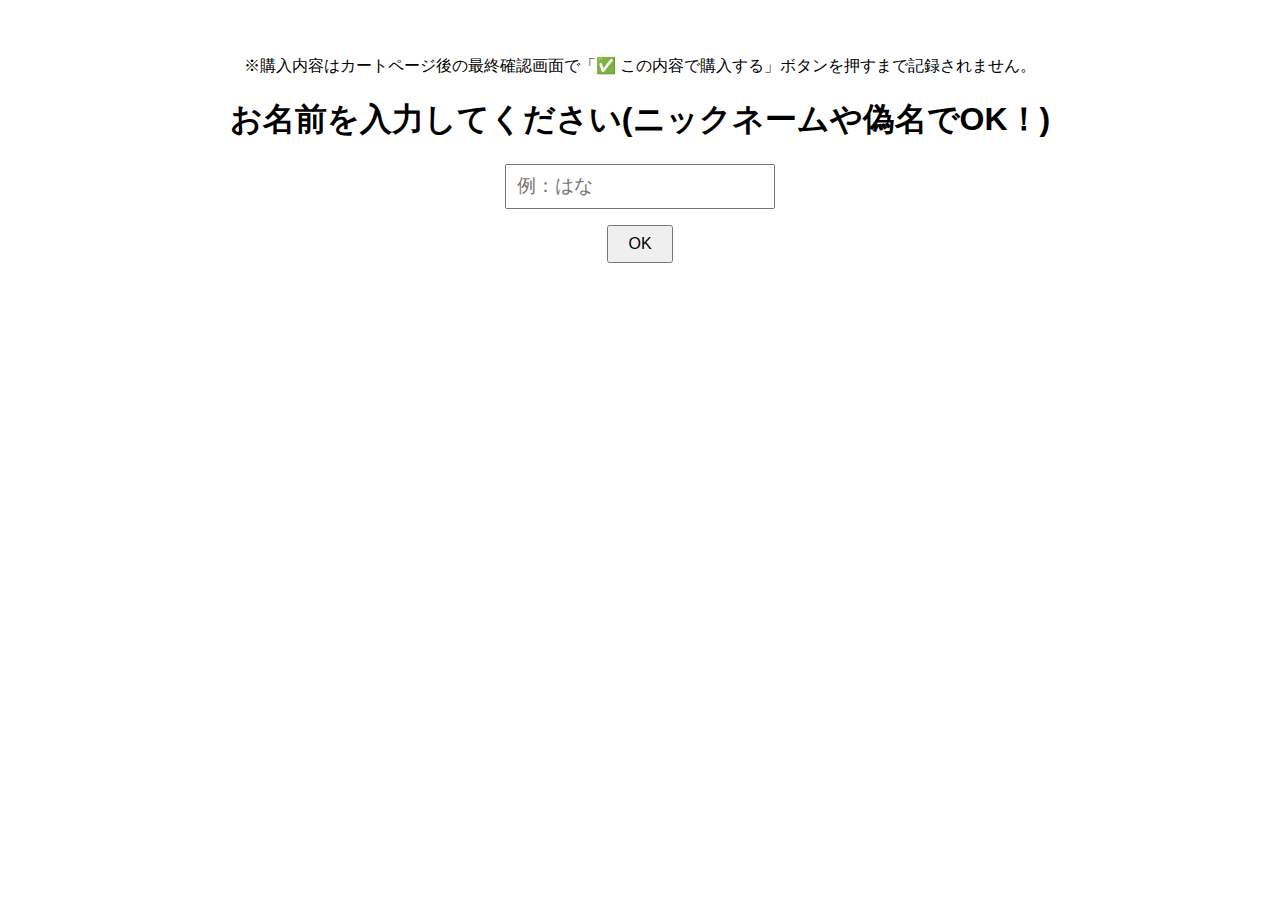
<file: index.html>
<!DOCTYPE html>
<html lang="ja">
<head>
    <meta charset="UTF-8">
    <meta name="viewport" content="width=device-width, initial-scale=1.0">
    <title>名前入力</title>
    <style>
        body {
            font-family: sans-serif;
            text-align: center;
            padding: 3em;
        }
        input {
            font-size: 1.2em;
            padding: 0.5em;
        }
        button {
            padding: 0.5em 1.2em;
            font-size: 1em;
            margin-top: 1em;
            cursor: pointer;
        }
    </style>
</head>

<div class="login-notice">
    ※購入内容はカートページ後の最終確認画面で「✅ この内容で購入する」ボタンを押すまで記録されません。 
</div>

<body>
    <h1>お名前を入力してください(ニックネームや偽名でOK！)
    </h1>
    <input type="text" id="username" placeholder="例：はな">
    <br>
    <button onclick="saveName()">OK</button>

    <script>
        function saveName() {
            const name = document.getElementById("username").value.trim();
            
            if (!name) {
                alert("名前を入力してください。");
                return;
            }
            
            localStorage.setItem("userName", name);
            location.href = "home.html"; // 入力後にトップページなどへ遷移
        }

            const pathHistory = JSON.parse(localStorage.getItem("pageHistory") || "[]");
            const currentPage = location.pathname.split("/").pop(); // 例: "index.html"

             if (pathHistory[pathHistory.length - 1] !== currentPage) {
                 pathHistory.push(currentPage);
                 localStorage.setItem("pageHistory", JSON.stringify(pathHistory));
        }
        
    </script>



</body>
</html>
</file>
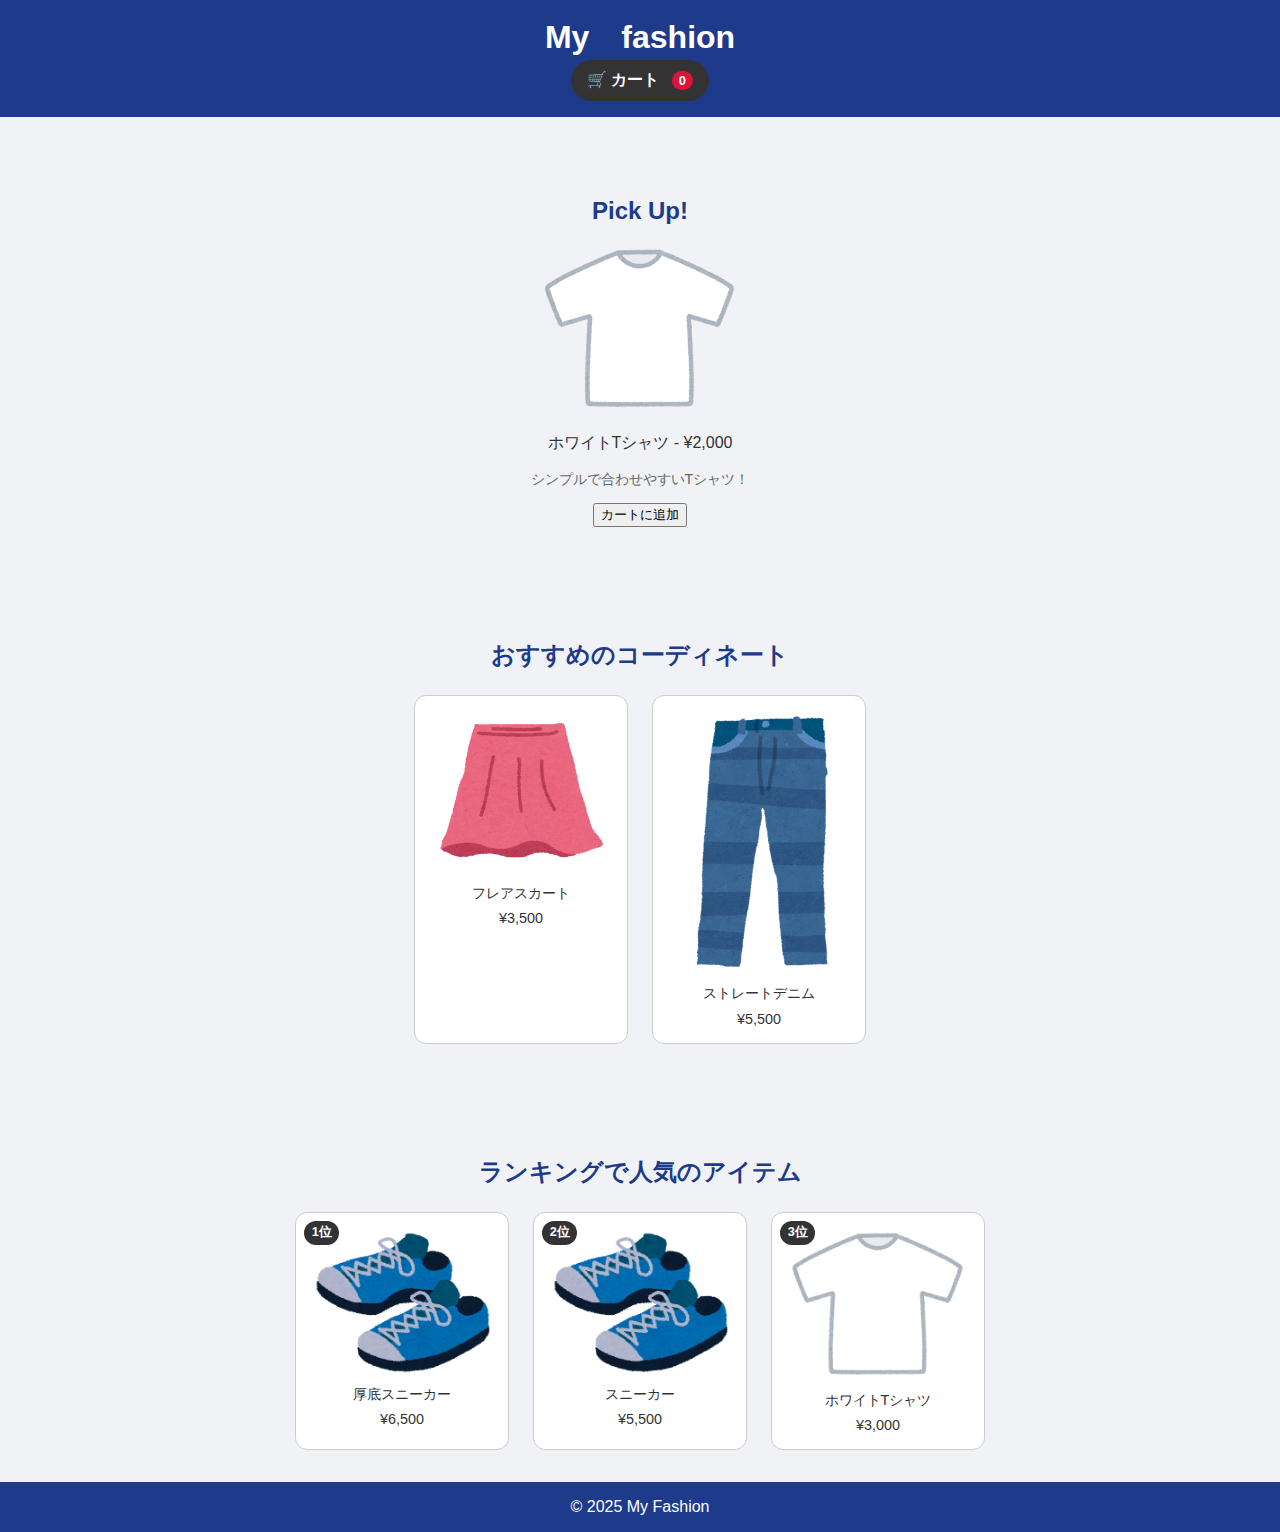
<file: code/index.html>
<!DOCTYPE html>
<html lang="ja">
<head>
  <meta charset="UTF-8" />
     <title>ファッションサイト</title>
     <link rel="stylesheet" href="style.css" />
</head>
  
<body>      

 <header>
    <h1>My　fashion</h1>
    <a href="cart.html" class="cart-link">
      🛒 カート <span id="cart-count">0</span>
    </a> 

    <script>
      function updateCartCount() {
        const cart = JSON.parse(localStorage.getItem("cart") || "[]");
        document.getElementById("cart-count").textContent = cart.length;
      }
      window.addEventListener("DOMContentLoaded", updateCartCount);
    </script>

  </header>
</body>
          
<!--  メイン商品：Tシャツ -->
<section class="main-product">
  <h2>Pick Up!</h2>
  <img src="fashion_tshirt1_white.png" alt="白Tシャツ" />
  <p>ホワイトTシャツ - ¥2,000</p>
  <p class="catch-copy">シンプルで合わせやすいTシャツ！</p>
  <button onclick="addToCartAndGo()">カートに追加</button>
</section>

<script>
  function addToCartAndGo() {
    const item = {
      name: "ホワイトTシャツ",
      price: 2000,
      quantity: 1
    };

    const cart = JSON.parse(localStorage.getItem("cart") || "[]");
    cart.push(item);

    localStorage.setItem("cart", JSON.stringify(cart));

    alert(`${item.name} をカートに追加しました！`);
    location.reload();
  }

    const pathHistory = JSON.parse(localStorage.getItem("pageHistory") || "[]");
    const currentPage = location.pathname.split("/").pop(); // 例: "index.html"

    if (pathHistory[pathHistory.length - 1] !== currentPage) {
        pathHistory.push(currentPage);
        localStorage.setItem("pageHistory", JSON.stringify(pathHistory));
  }
</script>
                  
<!--  おすすめコーディネート -->
<section class="recommend-section">
 <h2>おすすめのコーディネート</h2>
 <div class="recommend-container">
  <div class="product-card" onclick="location.href='recommend.html'">
   <img src="cloth_skirt.png" alt="スカート" />
   <p>フレアスカート</p>
   <p>¥3,500</p>
  </div>
  <div class="product-card" onclick="location.href='recommend.html'">
    <img src="fashion_jeans.png" alt="ジーンズ" />
    <p>ストレートデニム</p>
    <p>¥5,500</p>
   </div>
  </div>
</section>
                              
<!--  ランキング -->
<section class="recommend-section">
  <h2>ランキングで人気のアイテム</h2>
  <div class="recommend-container">
   <div class="product-card" onclick="location.href='rank.html'">
    <div class="rank-badge">1位</div>       
    <img src="shoes_sneaker.png" alt="厚底スニーカー" />
    <p>厚底スニーカー</p>
    <p>¥6,500</p>
   </div>
                                        
   <div class="product-card" onclick="location.href='rank.html'">
    <div class="rank-badge">2位</div>
    <img src="shoes_sneaker.png" alt="スニーカー" />
    <p>スニーカー</p>
    <p>¥5,500</p>
  </div>
                                              
  <div class="product-card" onclick="location.href='rank.html'">
   <div class="rank-badge">3位</div>
   <img src="fashion_tshirt1_white.png" alt="Tシャツ" />
   <p>ホワイトTシャツ</p>
   <p>¥3,000</p>
  </div>
                                                    
</div>
</section>
                                                    
                                                    

<footer>
 <p>&copy; 2025 My Fashion</p>
</footer>
                                                    
                    
</body>
</html>
</file>
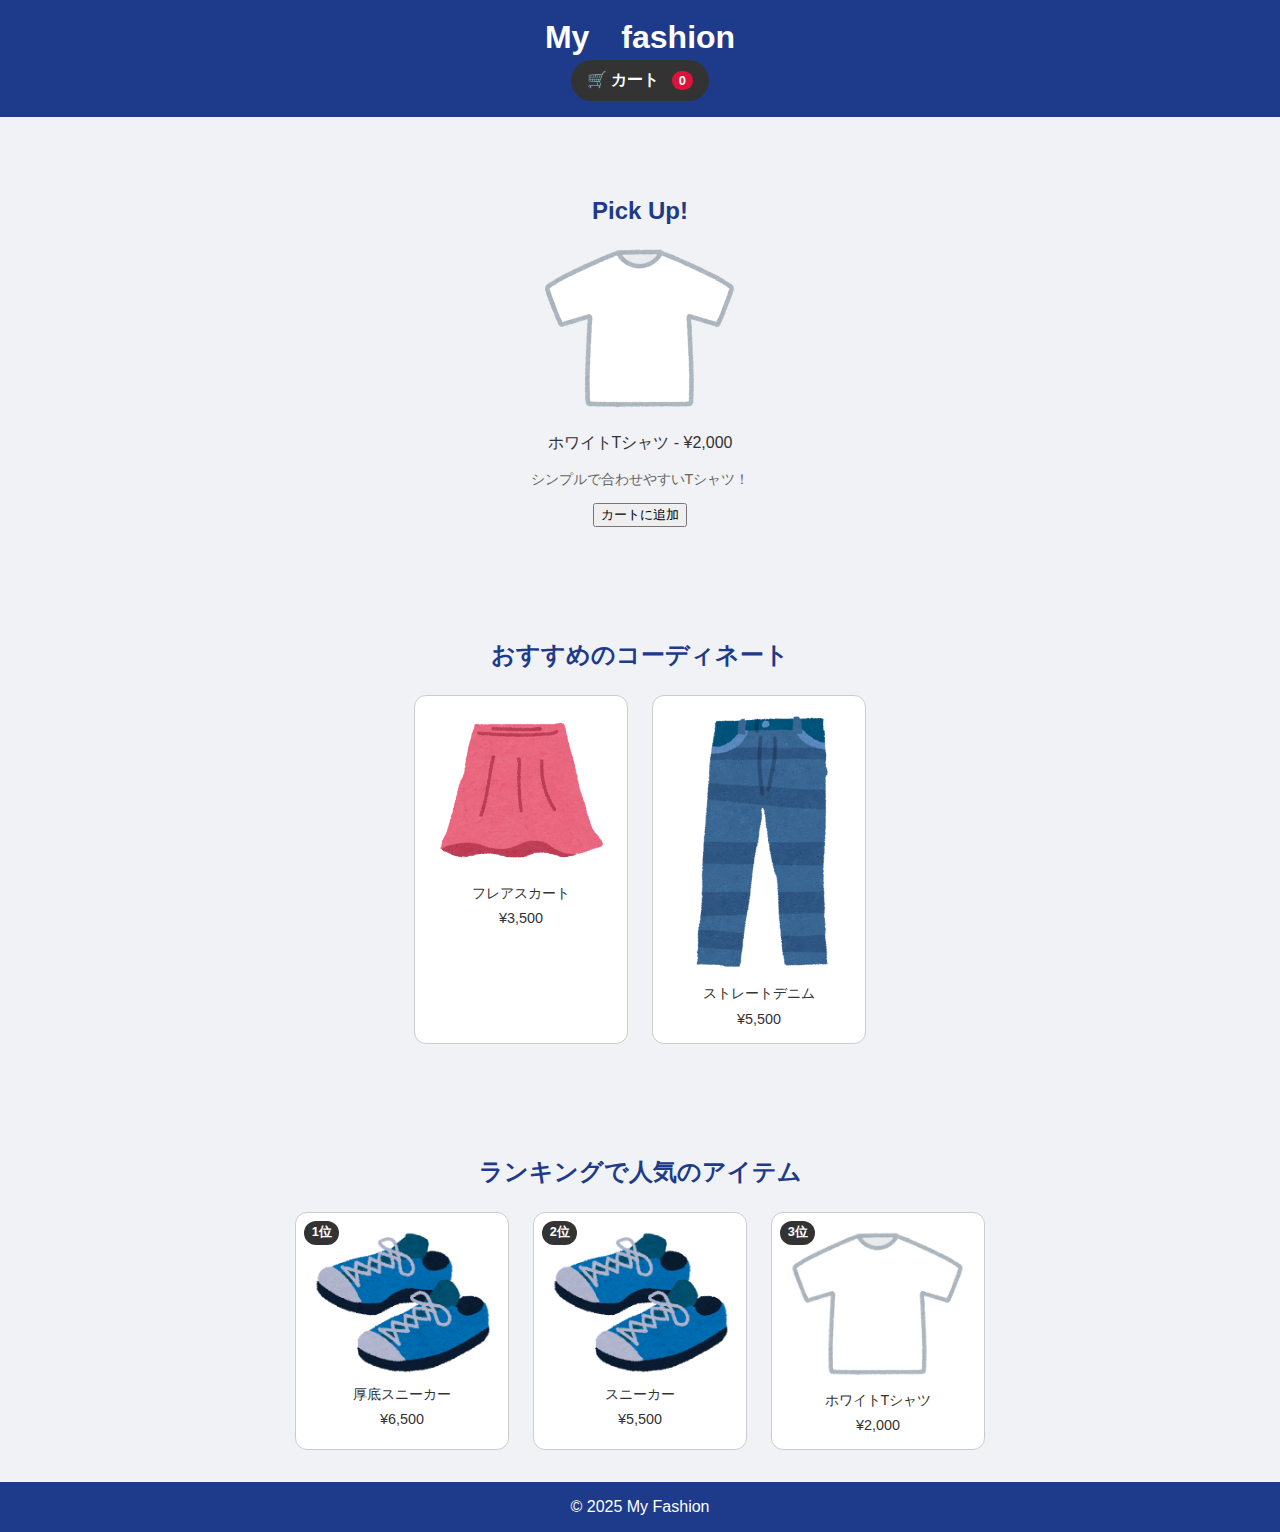
<file: home.html>
<!DOCTYPE html>
<html lang="ja">
<head>
  <meta charset="UTF-8" />
     <title>ファッションサイト</title>
     <link rel="stylesheet" href="code/style.css" />
</head>
  
<body>      

 <header>
    <h1>My　fashion</h1>
    <a href="cart.html" class="cart-link">
      🛒 カート <span id="cart-count">0</span>
    </a> 

    <script>
      function updateCartCount() {
        const cart = JSON.parse(localStorage.getItem("cart") || "[]");
        document.getElementById("cart-count").textContent = cart.length;
      }
      window.addEventListener("DOMContentLoaded", updateCartCount);
    </script>

  </header>
</body>
          
<!--  メイン商品：Tシャツ -->
<section class="main-product">
  <h2>Pick Up!</h2>
  <img src="code/fashion_tshirt1_white.png" alt="白Tシャツ" />
  <p>ホワイトTシャツ - ¥2,000</p>
  <p class="catch-copy">シンプルで合わせやすいTシャツ！</p>
  <button onclick="addToCartAndGo()">カートに追加</button>
</section>

<script>
  function addToCartAndGo() {
    const item = {
      name: "ホワイトTシャツ",
      price: 2000,
      quantity: 1
    };

    const cart = JSON.parse(localStorage.getItem("cart") || "[]");
    cart.push(item);

    localStorage.setItem("cart", JSON.stringify(cart));

    alert(`${item.name} をカートに追加しました！`);
    location.reload();
  }

    
</script>
                  
<!--  おすすめコーディネート -->
<section class="recommend-section">
 <h2>おすすめのコーディネート</h2>
 <div class="recommend-container">
  <div class="product-card" onclick="location.href='recommend.html'">
   <img src="code/cloth_skirt.png" alt="スカート" />
   <p>フレアスカート</p>
   <p>¥3,500</p>
  </div>
  <div class="product-card" onclick="location.href='recommend.html'">
    <img src="code/fashion_jeans.png" alt="ジーンズ" />
    <p>ストレートデニム</p>
    <p>¥5,500</p>
   </div>
  </div>
</section>
                              
<!--  ランキング -->
<section class="recommend-section">
  <h2>ランキングで人気のアイテム</h2>
  <div class="recommend-container">
   <div class="product-card" onclick="location.href='rank.html'">
    <div class="rank-badge">1位</div>       
    <img src="code/shoes_sneaker.png" alt="厚底スニーカー" />
    <p>厚底スニーカー</p>
    <p>¥6,500</p>
   </div>
                                        
   <div class="product-card" onclick="location.href='rank.html'">
    <div class="rank-badge">2位</div>
    <img src="code/shoes_sneaker.png" alt="スニーカー" />
    <p>スニーカー</p>
    <p>¥5,500</p>
  </div>
                                              
  <div class="product-card" onclick="location.href='rank.html'">
   <div class="rank-badge">3位</div>
   <img src="code/fashion_tshirt1_white.png" alt="Tシャツ" />
   <p>ホワイトTシャツ</p>
   <p>¥2,000</p>
  </div>
                                                    
</div>
</section>
                                                    
                                                    

<footer>
 <p>&copy; 2025 My Fashion</p>
</footer>

<script src="track.js"></script>


</body>
</html>
</file>
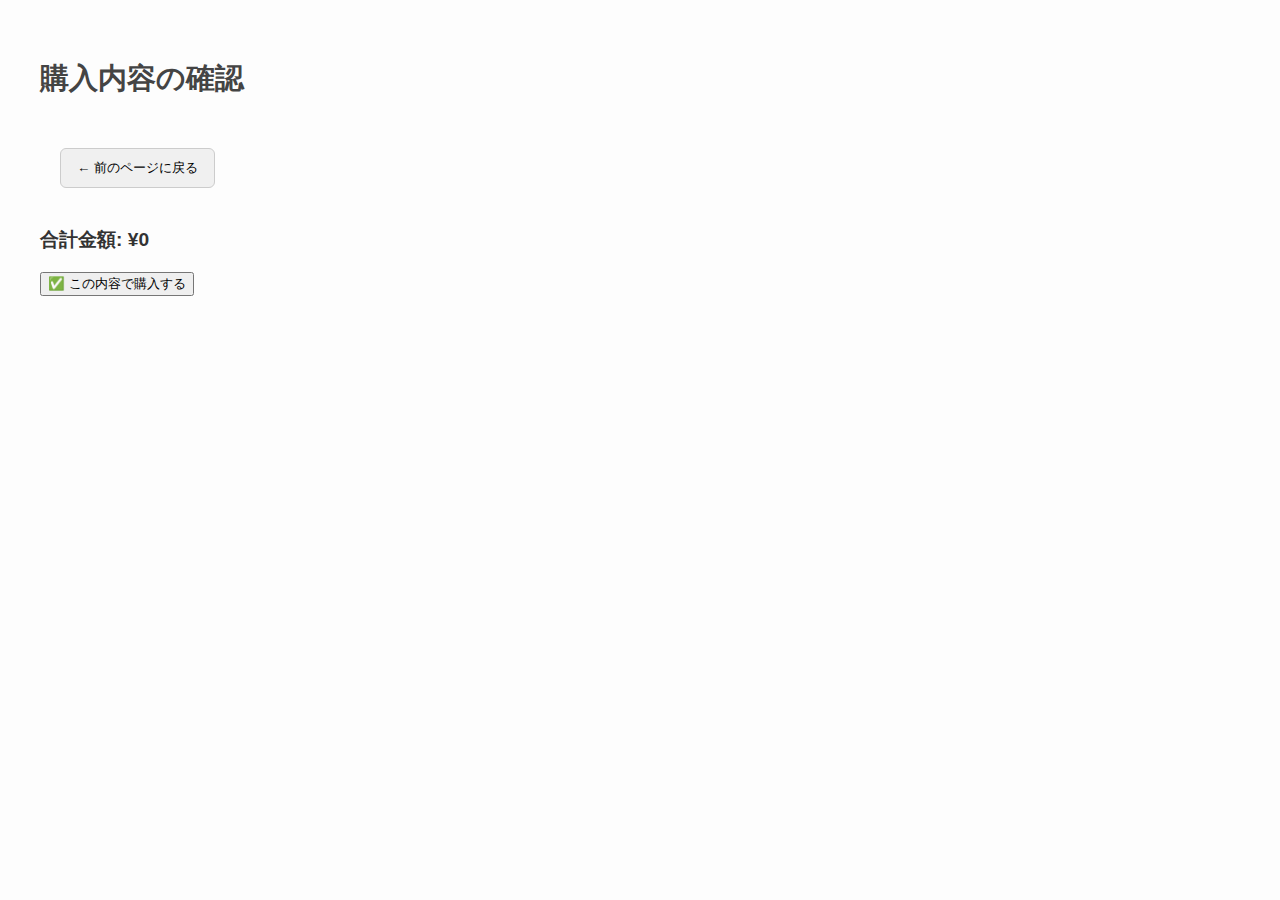
<file: purchase.html>
<!DOCTYPE html>
<html lang="ja">
<head>
    <meta charset="UTF-8" />
    <meta name="viewport" content="width=device-width, initial-scale=1.0" />
    <title>購入確認ページ</title>
    <link rel="stylesheet" href="code/purchase.css" />
</head>
<body>
    <h1>購入内容の確認</h1>

 <button onclick="history.back()" style="
  margin: 20px;
  padding: 10px 16px;
  background-color: #f0f0f0;
  border: 1px solid #ccc;
  border-radius: 6px;
  cursor: pointer;
">← 前のページに戻る</button>

    <div id="cart-items" class="cart-box"></div>
    <p id="cart-total" class="total-text"></p>
    <button class="purchase-button" onclick="completePurchase()">✅ この内容で購入する</button>


    <script>

        const group = sessionStorage.getItem("group") || "A";
        console.log("Experiment group (purchase page):", group);

        if (!localStorage.getItem("entryTime")) {
            localStorage.setItem("entryTime", new Date().toISOString());
        }

        const cart = JSON.parse(localStorage.getItem("cart") || "[]");
        const cartItemsDiv = document.getElementById("cart-items");
        const cartTotalP = document.getElementById("cart-total");
        let total = 0;

        cart.forEach(item => {
            const div = document.createElement("div");
            div.className = "cart-item";
            div.innerHTML = `
             <div class="item-info">
               <strong>${item.name}</strong> × ${item.quantity}
               <span>（¥${item.price * item.quantity}）</span>
             </div>
      `;
      cartItemsDiv.appendChild(div);
      total += item.price * item.quantity;
    });

        cartTotalP.textContent = `合計金額: ¥${total.toLocaleString()}`;

    // 送信中フラグ
    let isSending = false;

    // 購入処理
    function completePurchase() {
      if (isSending) return;
      isSending = true;

    const btn = document.querySelector('.buy-button');
      btn.disabled = true;
      btn.textContent = "処理中…";

    const userName = localStorage.getItem("userName");
        
    if (!userName || userName.trim() === "") {
    alert("名前が入力されていません。ログイン画面に戻ります。");
    btn.disabled = false;
    btn.textContent = "✅ この内容で購入する";
    isSending = false;
    location.href = "index.html";
    return;
  }

            const entryTime = new Date(localStorage.getItem("entryTime"));
            const leaveTime = new Date();
            const stayMinutes = Math.round((leaveTime - entryTime) / 1000 / 60);
            
            const itemsSummary = cart.map(item => `${item.name}x${item.quantity}`).join(", ");
            const pathHistory = JSON.parse(localStorage.getItem("pageHistory") || "[]");
            const pathText = pathHistory.join(" → ");

            const gasUrl = "https://script.google.com/macros/s/AKfycby3dxf9PRZJ7DxSUxAYuJMaBU1q5lzjnT--mYYVhrffmYeh3t4ZzDm-Iow1SXTcw09i/exec";

            const params = new URLSearchParams({
            action: "purchase",
            stay: stayMinutes,
            total: total,
            items: itemsSummary,
            name: userName,
            group: group,
            history: pathText
            });

            fetch(`${gasUrl}?${params.toString()}`)
                 .then(response => response.text())
        .then(data => {
          console.log("サーバー応答:", data);
          alert("購入が記録されました！ありがとうございました。");
          localStorage.clear();
          location.href = "index.html";
        })
        .catch(error => {
          alert("送信に失敗しました");
          console.error("エラー:", error);
          btn.disabled = false;
          btn.textContent = "✅ この内容で購入する";
          isSending = false;
        });
    }

    </script>


<script src="track.js"></script>



</body>
</html>
</file>
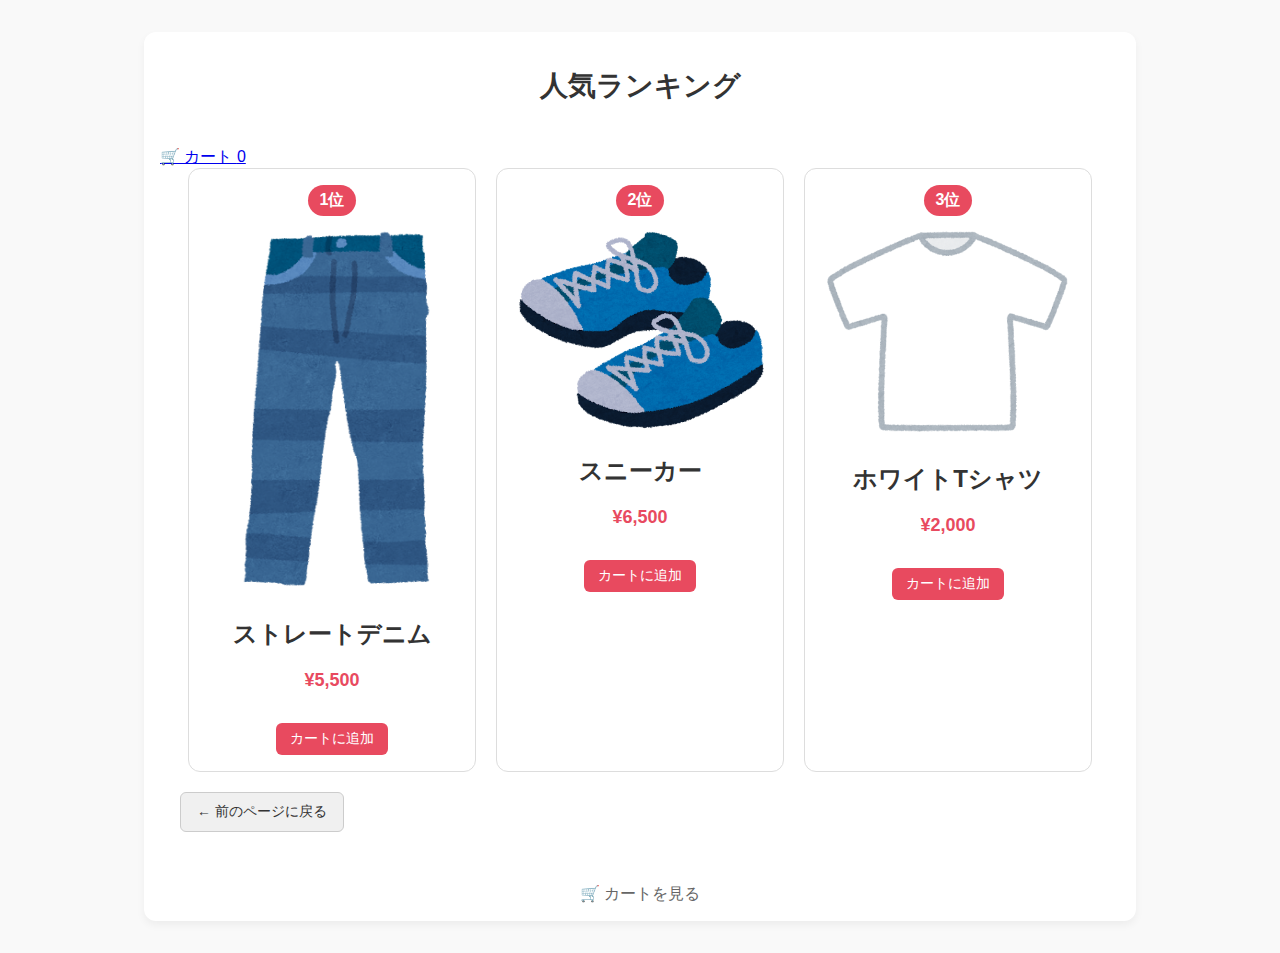
<file: rank.html>
<!DOCTYPE html>
<html lang="ja">
<head> 
 <meta charset="UTF-8" /> 
 <title>人気ランキング</title> 
 <link rel="stylesheet" href="code/rank.css" />
</head>
<body> 
  <main class="rank-page"> 
    <h1>人気ランキング</h1> 
    <a href="cart.html" class="cart-link">
    🛒 カート <span id="cart-count">0</span>
    </a> 

    <section class="rank-list"> 
     <div class="rank-card"> 
        <div class="rank-badge">1位</div> 
        <img src="code/fashion_jeans.png" alt="ジーンズ" />
        <h2>ストレートデニム</h2> 
        <p class="price">¥5,500</p> 
        <button onclick="addToCart({ id: 2, name: 'ストレートデニム', price: 5500, quantity: 1 })">カートに追加</button>
      </div>

     <div class="rank-card">
        <div class="rank-badge">2位</div>
        <img src="code/shoes_sneaker.png" alt="スニーカー" />
        <h2>スニーカー</h2>
        <p class="price">¥6,500</p>
        <button onclick="addToCart('スニーカー', 6500)">カートに追加</button>
      </div>
    
     <div class="rank-card">
        <div class="rank-badge">3位</div>
        <img src="code/fashion_tshirt1_white.png" alt="ホワイトTシャツ" />
        <h2>ホワイトTシャツ</h2>
        <p class="price">¥2,000</p>
        <button onclick="addToCart({ id: 1, name: 'ホワイトTシャツ', price: 2000, quantity: 1 })">カートに追加</button>

      </div>
    </section>

   <a href="javascript:history.back()" style="
  display: inline-block;
  margin: 20px;
  padding: 10px 16px;
  background-color: #f0f0f0;
  color: #333;
  border: 1px solid #ccc;
  border-radius: 6px;
  text-decoration: none;
  font-size: 14px;
  cursor: pointer;
">← 前のページに戻る</a>
   
    <a href="cart.html" class="back-link">🛒 カートを見る</a>

  
</main>

<script>
  function addToCart(newItem) {
    const cart = JSON.parse(localStorage.getItem("cart") || "[]");

    const existing = cart.find(item => item.id === newItem.id);

    if (existing) {
      existing.quantity += newItem.quantity;
    } else {
      cart.push(newItem);
    }

    localStorage.setItem("cart", JSON.stringify(cart));
    alert(`${newItem.name} をカートに追加しました！`);
    updateCartCount();
  }
</script>

<script>
    window.onload = function() {
      const apiURL = "https://script.google.com/macros/s/AKfycbzoMPeziPJceAm4oiqSjNpQhKG1japb2e7GPwwmvhrYrj03eN4eV1PDK1vcmMy6JQFs/exec";
      const pageName = "rank.html";
  
      fetch(`${apiURL}?page=${encodeURIComponent(pageName)}`)
        .then(response => response.text())
        .then(data => console.log("記録成功:", data))
        .catch(err => console.error("エラー:", err));
    };
  </script>

 <script>
  function updateCartCount() {
    const cart = JSON.parse(localStorage.getItem("cart") || "[]");
    const totalCount = cart.reduce((sum, item) => sum + item.quantity, 0);

    const cartCountElem = document.getElementById("cart-count");
    if (cartCountElem) {
      cartCountElem.textContent = totalCount;
    }
  }

  window.addEventListener("storage", (event) => {
    if (event.key === "cart") {
      updateCartCount();
    }
  });

  window.addEventListener("DOMContentLoaded", updateCartCount);
</script>


<script src="track.js"></script>

</body>
</html>
</file>
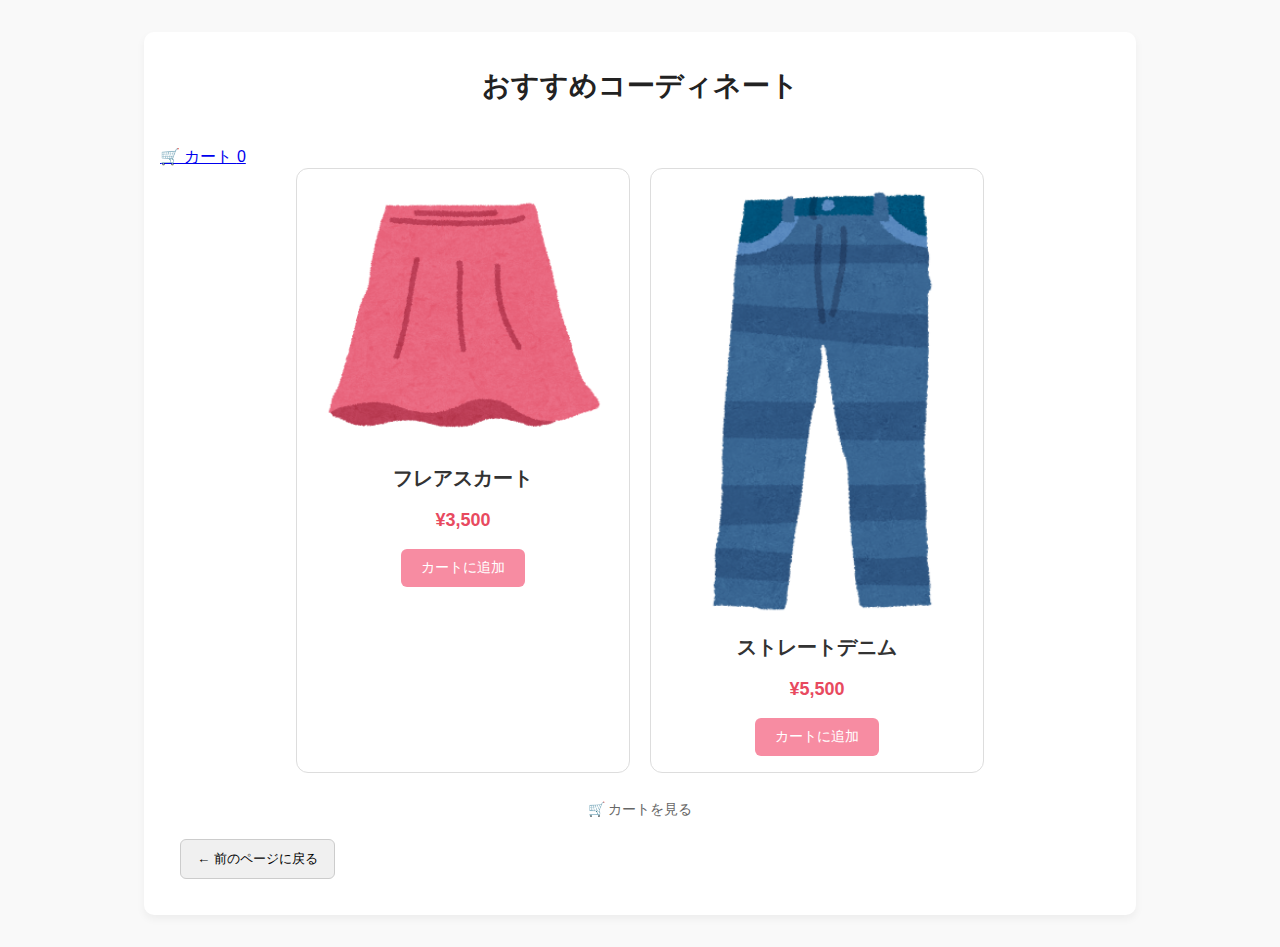
<file: recommend.html>
<!DOCTYPE html>
<html lang="ja">
<head>
  <meta charset="UTF-8">
  <title>おすすめコーディネート</title>
  <link rel="stylesheet" href="code/recommend.css">
</head>
<body>
  <main class="recommend-page">
    <h1>おすすめコーディネート</h1>
    <a href="cart.html" class="cart-link">
    🛒 カート <span id="cart-count">0</span>
    </a>
    
    <section class="recommend-list">
      <div class="recommend-card">
        <img src="code/cloth_skirt.png" alt="スカート">
        <h2>フレアスカート</h2>
        <p class="price">¥3,500</p>
        <button onclick="addToCart('フレアスカート', 3500)">カートに追加</button>
      </div>
      <div class="recommend-card">
        <img src="code/fashion_jeans.png" alt="ジーンズ">
        <h2>ストレートデニム</h2>
        <p class="price">¥5,500</p>
        <button onclick="addToCart({ id: 2, name: 'ストレートデニム', price: 5500, quantity: 1 })">カートに追加</button>
      </div>
    </section>
    <a href="cart.html" class="back-link">🛒 カートを見る</a>

    <button onclick="history.back()" style="
  margin: 20px;
  padding: 10px 16px;
  background-color: #f0f0f0;
  border: 1px solid #ccc;
  border-radius: 6px;
  cursor: pointer;
">← 前のページに戻る</button>

  </main>

  <script>
   function addToCart(newItem) {
  let cart = JSON.parse(localStorage.getItem("cart") || "[]");

  const existing = cart.find(item => item.id === newItem.id);

  if (existing) {
    existing.quantity += newItem.quantity;
  } else {
    cart.push(newItem);
  }

  localStorage.setItem("cart", JSON.stringify(cart));
  alert(`${newItem.name} をカートに追加しました！`);
  updateCartCount();
}

  </script>

<script>
    window.onload = function() {
      const apiURL = "https://script.google.com/macros/s/AKfycbyPp0b89UkHk5H9bdxg4f2OMMimalXb2tuDkqzurG7j9Xo0SBjpKYRZCMSreNbXtUTH/exec";
      const pageName = "recommend.html";
  
      fetch(`${apiURL}?page=${encodeURIComponent(pageName)}`)
        .then(response => response.text())
        .then(data => console.log("記録成功:", data))
        .catch(err => console.error("エラー:", err));
    };
  </script>

  <script>
  function updateCartCount() {
    const cart = JSON.parse(localStorage.getItem("cart") || "[]");
    const totalCount = cart.reduce((sum, item) => sum + item.quantity, 0);

    const cartCountElem = document.getElementById("cart-count");
    if (cartCountElem) {
      cartCountElem.textContent = totalCount;
    }
  }

  window.addEventListener("storage", (event) => {
    if (event.key === "cart") {
      updateCartCount();
    }
  });
    
  window.addEventListener("DOMContentLoaded", updateCartCount);
</script>


<script src="track.js"></script>

</body>
</html>
</file>
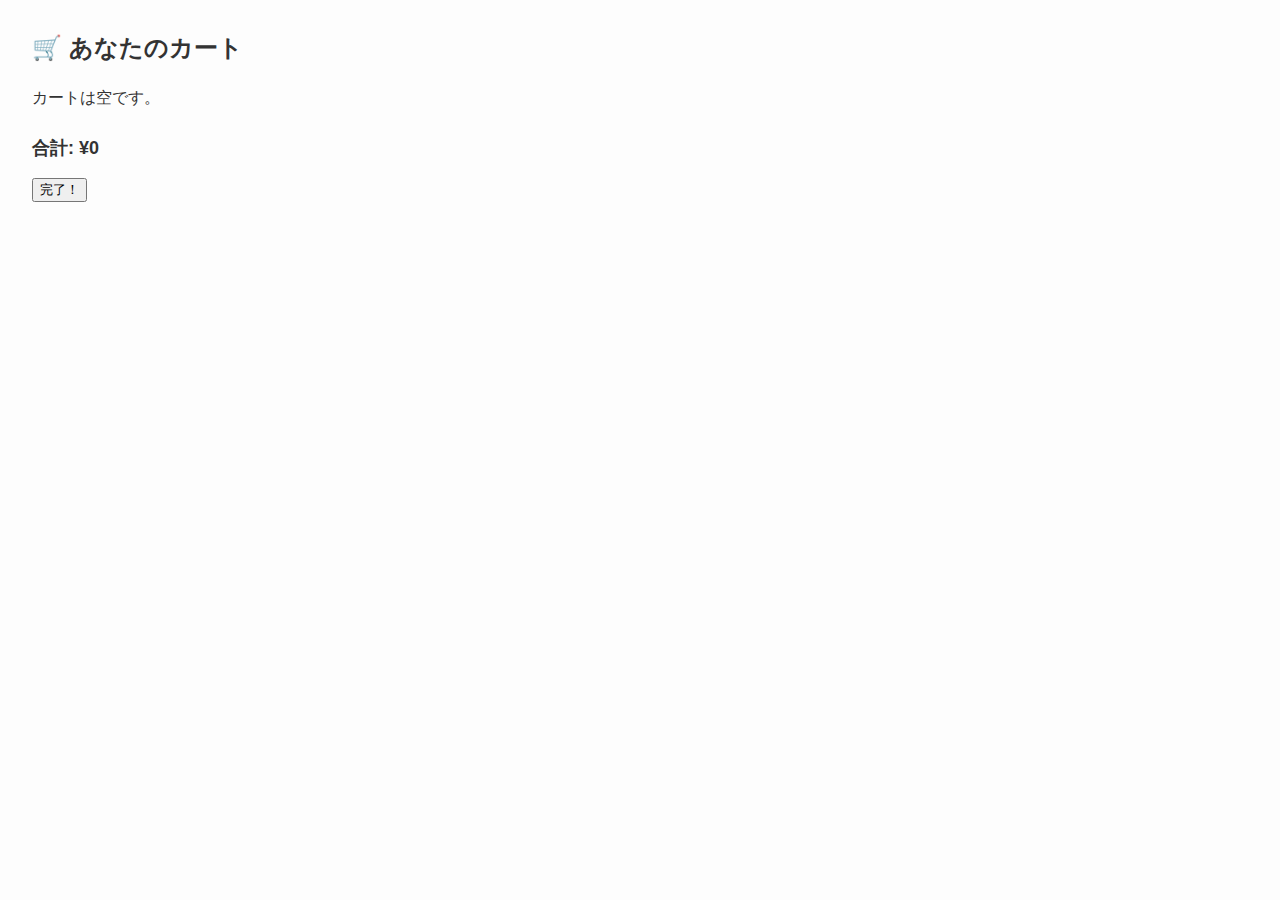
<file: code/cart.html>
<!DOCTYPE html>
<html lang="ja">
<head>
  <meta charset="UTF-8" />
  <title>カートページ</title>
  <link rel="stylesheet" href="cart.css" />
</head>
<body>
  <h1>🛒 あなたのカート</h1>
  <div id="cart-items"></div>
  <p class="total" id="cart-total">合計: ¥0</p>


  <button onclick="goToPurchase()">完了！</button>

  <script> function goToPurchase() { 
    window.location.href = "purchase.html"; } 

</script>
  <script>
    let cart = JSON.parse(localStorage.getItem("cart") || "[]");
    const container = document.getElementById("cart-items");
    const totalEl = document.getElementById("cart-total");

    function renderCart() {
      container.innerHTML = "";
      let total = 0;

      if (cart.length === 0) {
        container.innerHTML = "<p>カートは空です。</p>";
        totalEl.textContent = "合計: ¥0";
        return;
      }

      cart.forEach((item, index) => {
        total += item.price * item.quantity;

        const div = document.createElement("div");
        div.className = "cart-item";
        div.innerHTML = `
          <div class="item-info">
            <p><strong>${item.name}</strong></p>
            <p>¥${item.price} × ${item.quantity}</p>
          </div>
          <button class="delete-btn" onclick="removeItem(${index})">削除</button>
        `;
        container.appendChild(div);
      });

      totalEl.textContent = "合計: ¥" + total.toLocaleString();
    }

    function removeItem(index) {
      cart.splice(index, 1);
      localStorage.setItem("cart", JSON.stringify(cart));
      renderCart();
    }

    function goToPurchase(){
        window.location.href = "purchase.html";
    }

    renderCart();

    const pathHistory = JSON.parse(localStorage.getItem("pageHistory") || "[]");
    const currentPage = location.pathname.split("/").pop(); // 例: "index.html"

    if (pathHistory[pathHistory.length - 1] !== currentPage) {
        pathHistory.push(currentPage);
        localStorage.setItem("pageHistory", JSON.stringify(pathHistory));
    }
  </script>
</body>
</html>
</file>
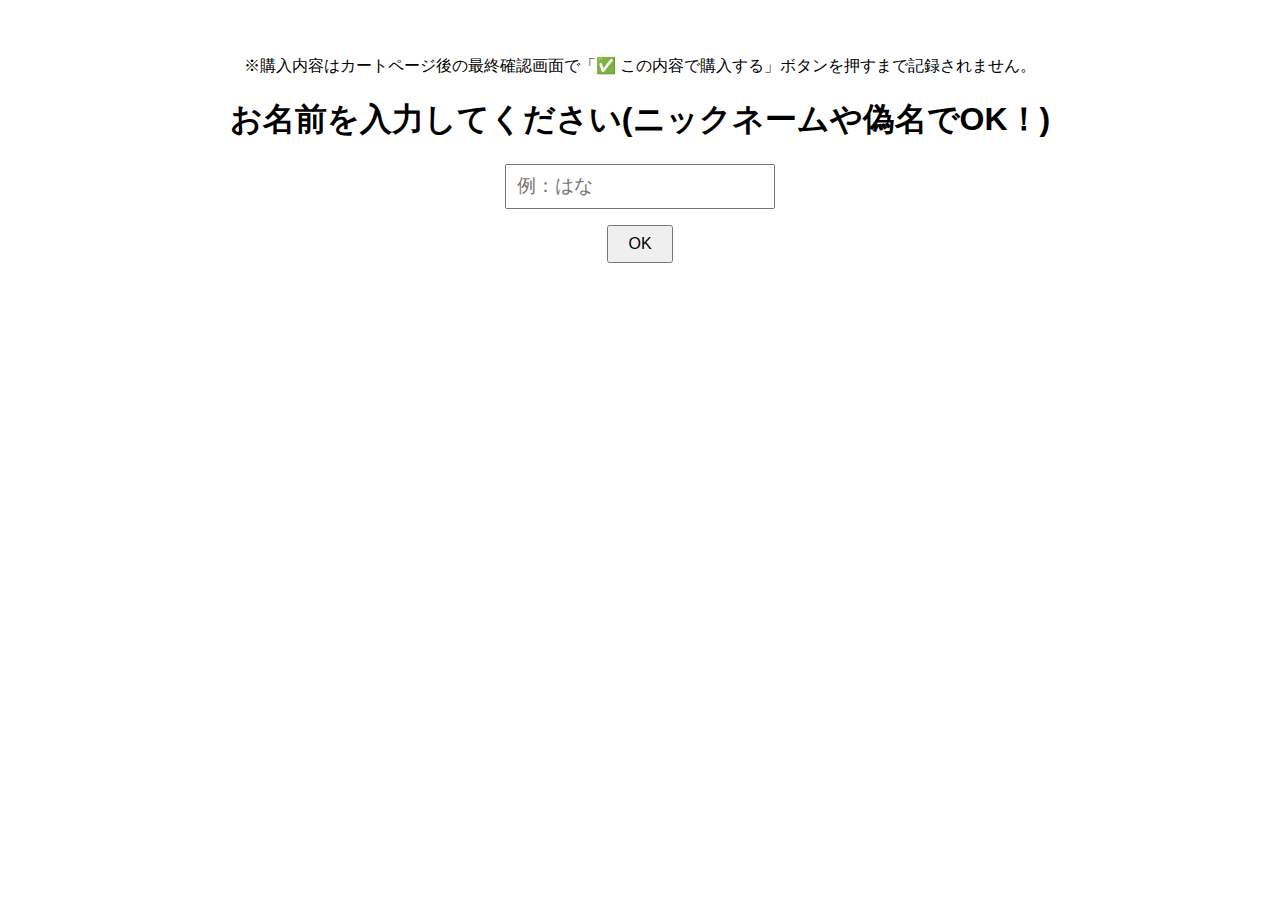
<file: code/login.html>
<!DOCTYPE html>
<html lang="ja">
<head>
    <meta charset="UTF-8">
    <meta name="viewport" content="width=device-width, initial-scale=1.0">
    <title>名前入力</title>
    <style>
        body {
            font-family: sans-serif;
            text-align: center;
            padding: 3em;
        }
        input {
            font-size: 1.2em;
            padding: 0.5em;
        }
        button {
            padding: 0.5em 1.2em;
            font-size: 1em;
            margin-top: 1em;
            cursor: pointer;
        }
    </style>
</head>

<div class="login-notice">
    ※購入内容はカートページ後の最終確認画面で「✅ この内容で購入する」ボタンを押すまで記録されません。 
</div>

<body>
    <h1>お名前を入力してください(ニックネームや偽名でOK！)
    </h1>
    <input type="text" id="username" placeholder="例：はな">
    <br>
    <button onclick="saveName()">OK</button>

    <script>
        function saveName() {
            const name = document.getElementById("username").value.trim();
            
            if (!name) {
                alert("名前を入力してください。");
                return;
            }
            
            localStorage.setItem("userName", name);
            location.href = "index.html"; // 入力後にトップページなどへ遷移
        }

            const pathHistory = JSON.parse(localStorage.getItem("pageHistory") || "[]");
            const currentPage = location.pathname.split("/").pop(); // 例: "index.html"

             if (pathHistory[pathHistory.length - 1] !== currentPage) {
                 pathHistory.push(currentPage);
                 localStorage.setItem("pageHistory", JSON.stringify(pathHistory));
        }
        
    </script>



</body>
</html>
</file>
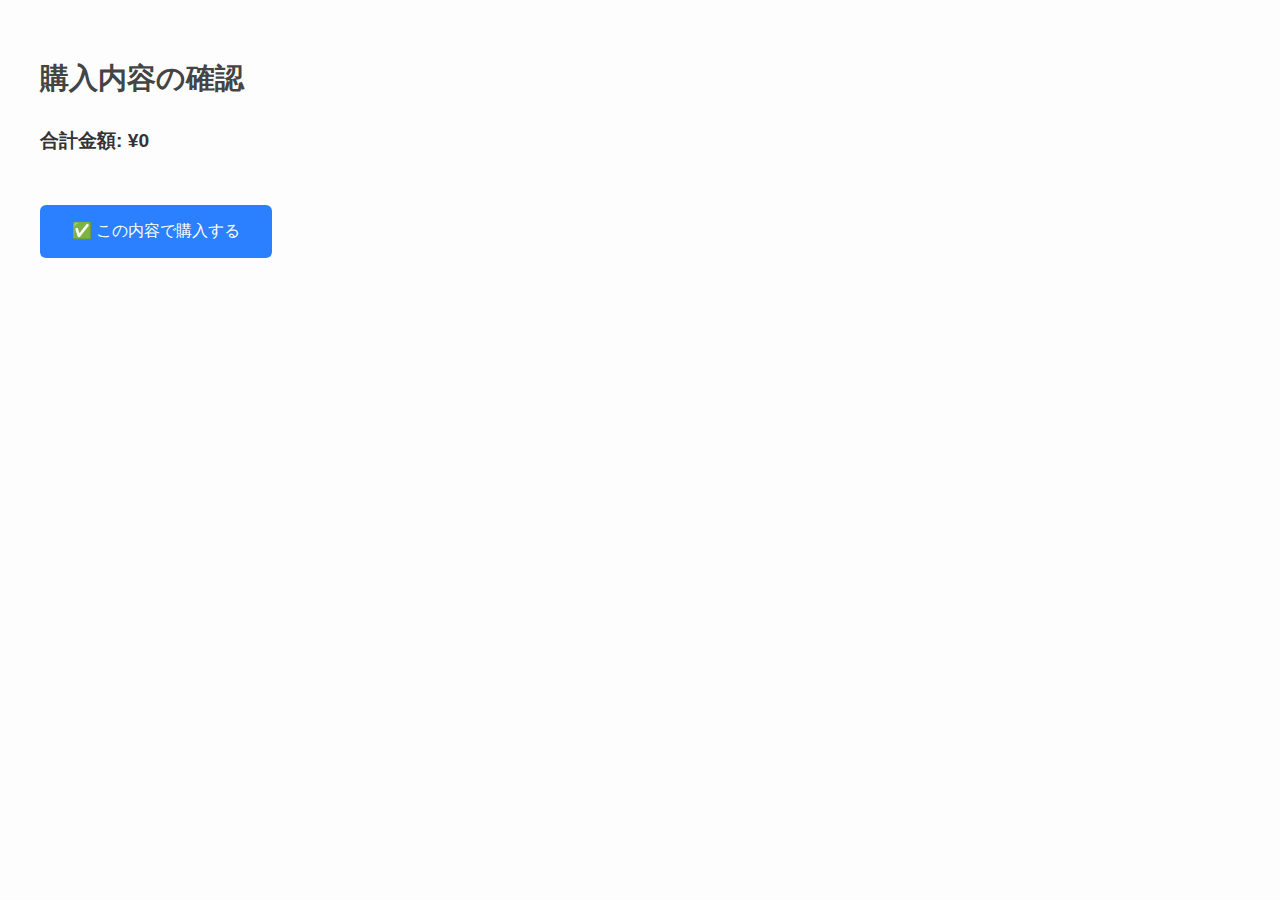
<file: code/purchase.html>
<!DOCTYPE html>
<html lang="ja">
<head>
    <meta charset="UTF-8" />
    <meta name="viewport" content="width=device-width, initial-scale=1.0" />
    <title>購入確認ページ</title>
    <link rel="stylesheet" href="purchase.css" />
</head>
<body>
    <h1>購入内容の確認</h1>
    <div id="cart-items" class="cart-box"></div>
    <p id="cart-total" class="total-text"></p>
    <button class="buy-button" onclick="completePurchase()">✅ この内容で購入する</button>

    <script>
        if (!localStorage.getItem("entryTime")) {
            localStorage.setItem("entryTime", new Date().toISOString());
        }

        const cart = JSON.parse(localStorage.getItem("cart") || "[]");
        const cartItemsDiv = document.getElementById("cart-items");
        const cartTotalP = document.getElementById("cart-total");
        let total = 0;

        cart.forEach(item => {
            const div = document.createElement("div");
            div.textContent = `${item.name} × ${item.quantity}（¥${item.price * item.quantity}）`;
            cartItemsDiv.appendChild(div);
            total += item.price * item.quantity;
        });

        cartTotalP.textContent = `合計金額: ¥${total.toLocaleString()}`;

        
        function completePurchase() {
            const entryTime = new Date(localStorage.getItem("entryTime"));
            const leaveTime = new Date();
            const stayMinutes = Math.round((leaveTime - entryTime) / 1000 / 60);
            
            const cart = JSON.parse(localStorage.getItem("cart") || "[]");
            const total = cart.reduce((sum, item) => sum + item.price * item.quantity, 0);
            const itemsSummary = cart.map(item => `${item.name}x${item.quantity}`).join(", ");
            const userName = localStorage.getItem("userName") || "未入力";

            const pathHistory = JSON.parse(localStorage.getItem("pageHistory") || "[]");
            const pathText = pathHistory.join(" → ");

            const gasUrl = "https://script.google.com/macros/s/AKfycbxyjx1BL0foZXa39k24UvvO8BJsQBkVz670_w5gb578Orh1xlwkO6gv_ZpxVRMIopiW/exec";

            const params = new URLSearchParams({
            action: "purchase",
            stay: stayMinutes,
            total: total,
            items: itemsSummary,
            name: userName,
            history: pathText
            });

            fetch(`${gasUrl}?${params.toString()}`)
                .then(response =>{
                    alert("購入が記録されました！ありがとうございました。");
                    localStorage.clear(); 
                    location.href = "index.html";
                })
                .catch(error =>{
                    alert("送信に失敗しました")
                    console.error(error);
                });
        }

        const pathHistory = JSON.parse(localStorage.getItem("pageHistory") || "[]");
        const currentPage = location.pathname.split("/").pop(); // 例: "index.html"

        if (pathHistory[pathHistory.length - 1] !== currentPage) {
            pathHistory.push(currentPage);
            localStorage.setItem("pageHistory", JSON.stringify(pathHistory));
        }
    </script>
</body>
</html>
</file>
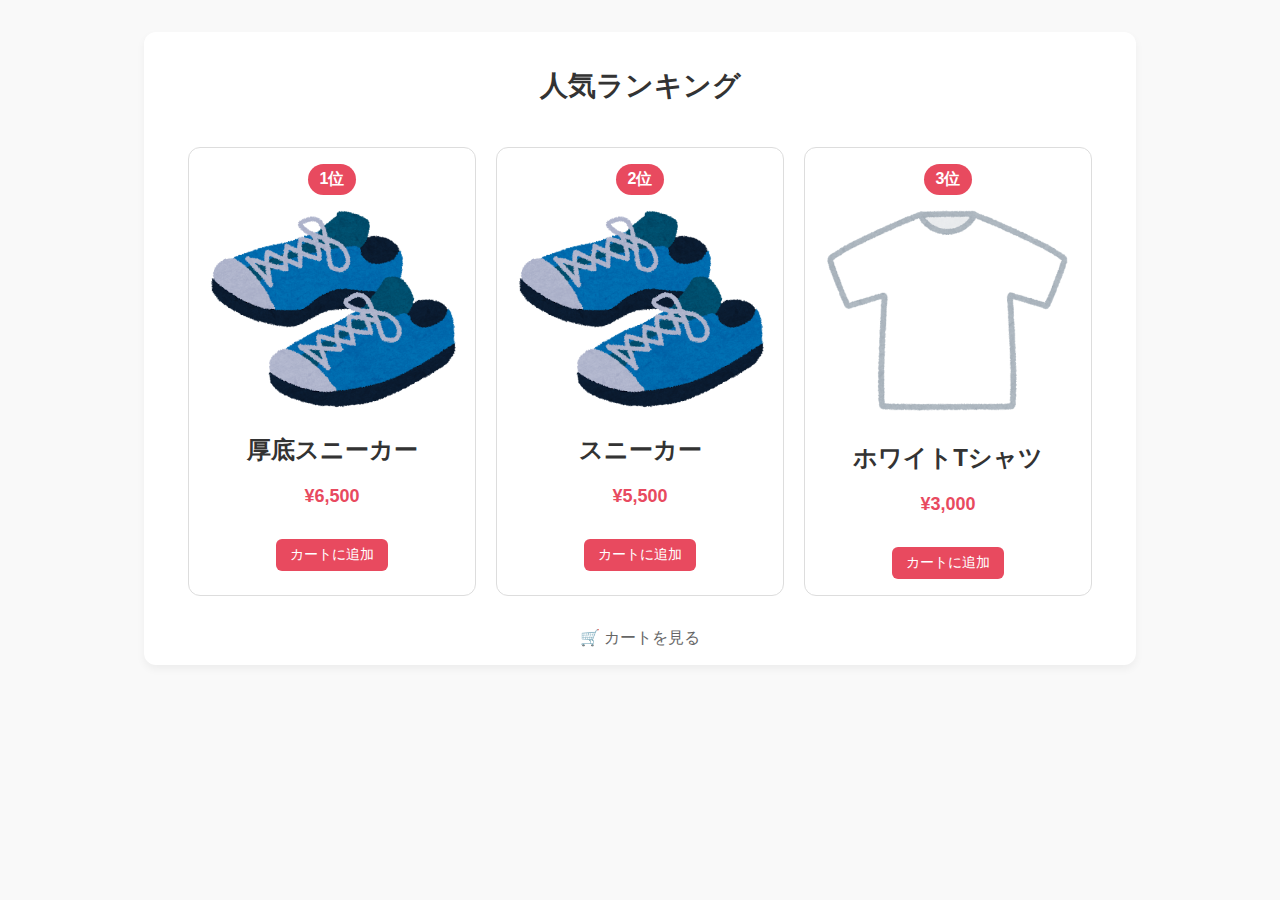
<file: code/rank.html>
<!DOCTYPE html>
<html lang="ja">
<head> 
 <meta charset="UTF-8" /> 
 <title>人気ランキング</title> 
 <link rel="stylesheet" href="rank.css" />
</head>
<body> 
  <main class="rank-page"> 
    <h1>人気ランキング</h1> 
    <section class="rank-list"> 
     <div class="rank-card"> 
        <div class="rank-badge">1位</div> 
        <img src="shoes_sneaker.png" alt="厚底スニーカー" />
        <h2>厚底スニーカー</h2> 
        <p class="price">¥6,500</p> 
        <button onclick="addToCart('厚底スニーカー', 6500)">カートに追加</button>
      </div>

     <div class="rank-card">
        <div class="rank-badge">2位</div>
        <img src="shoes_sneaker.png" alt="スニーカー" />
        <h2>スニーカー</h2>
        <p class="price">¥5,500</p>
        <button onclick="addToCart('スニーカー', 5500)">カートに追加</button>
      </div>
    
     <div class="rank-card">
        <div class="rank-badge">3位</div>
        <img src="fashion_tshirt1_white.png" alt="ホワイトTシャツ" />
        <h2>ホワイトTシャツ</h2>
        <p class="price">¥3,000</p>
        <button onclick="addToCart('ホワイトTシャツ', 3000)">カートに追加</button>
      </div>
    </section>
    <a href="cart.html" class="back-link">🛒 カートを見る</a>
</main>

<script>
    function addToCart(name, price) {
      const cart = JSON.parse(localStorage.getItem("cart") || "[]");
      const existing = cart.find(item => item.name === name);

      if (existing) {
        existing.quantity += 1;
      } else {
        cart.push({ name, price, quantity: 1 });
      }

      localStorage.setItem("cart", JSON.stringify(cart));
      alert(`${name} をカートに追加しました！`);
    }

    const pathHistory = JSON.parse(localStorage.getItem("pageHistory") || "[]");
    const currentPage = location.pathname.split("/").pop(); // 例: "index.html"

    if (pathHistory[pathHistory.length - 1] !== currentPage) {
        pathHistory.push(currentPage);
        localStorage.setItem("pageHistory", JSON.stringify(pathHistory));
    }
  </script>

<script>
    window.onload = function() {
      const apiURL = "https://script.google.com/macros/s/AKfycbygshnWLwiuhY6ScjxU_IdS0K7l-5OGQ5kWsY_eYsyLRaXyUCimmA79S2ykwXsrdR-f/exec";
      const pageName = "rank.html";
  
      fetch(`${apiURL}?page=${encodeURIComponent(pageName)}`)
        .then(response => response.text())
        .then(data => console.log("記録成功:", data))
        .catch(err => console.error("エラー:", err));
    };
  </script>
  
</body>
</html>
</file>
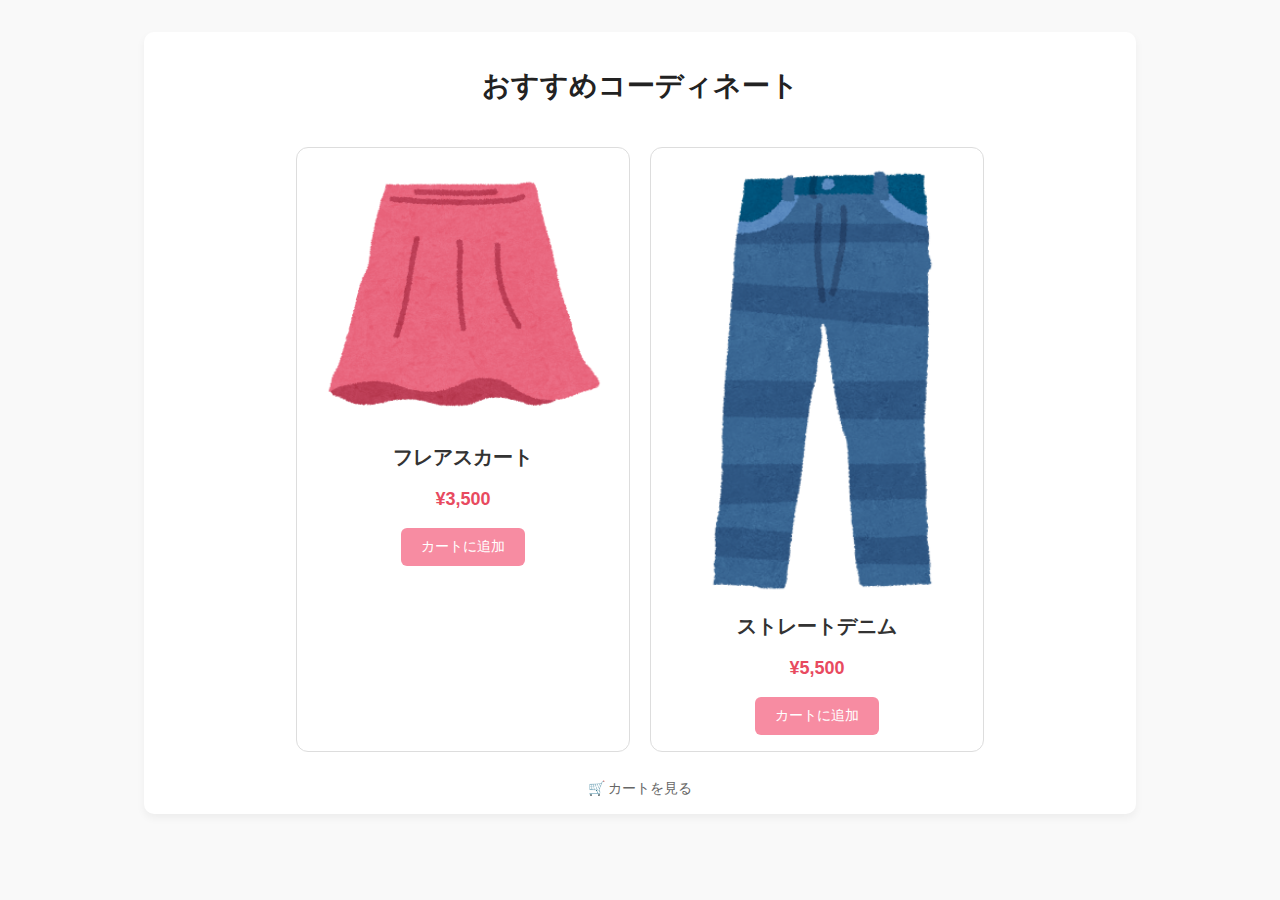
<file: code/recommend.html>
<!DOCTYPE html>
<html lang="ja">
<head>
  <meta charset="UTF-8">
  <title>おすすめコーディネート</title>
  <link rel="stylesheet" href="recommend.css">
</head>
<body>
  <main class="recommend-page">
    <h1>おすすめコーディネート</h1>
    <section class="recommend-list">
      <div class="recommend-card">
        <img src="cloth_skirt.png" alt="スカート">
        <h2>フレアスカート</h2>
        <p class="price">¥3,500</p>
        <button onclick="addToCart('フレアスカート', 3500)">カートに追加</button>
      </div>
      <div class="recommend-card">
        <img src="fashion_jeans.png" alt="ジーンズ">
        <h2>ストレートデニム</h2>
        <p class="price">¥5,500</p>
        <button onclick="addToCart('ストレートデニム', 5500)">カートに追加</button>
      </div>
    </section>
    <a href="cart.html" class="back-link">🛒 カートを見る</a>
  </main>

  <script>
    function addToCart(name, price) {
      let cart = JSON.parse(localStorage.getItem("cart") || "[]");

      const existing = cart.find(item => item.name === name);
      if (existing) {
        existing.quantity += 1;
      } else {
        cart.push({ name, price, quantity: 1 });
      }

      localStorage.setItem("cart", JSON.stringify(cart));
      alert(`${name} をカートに追加しました！`);
    }

    const pathHistory = JSON.parse(localStorage.getItem("pageHistory") || "[]");
    const currentPage = location.pathname.split("/").pop(); // 例: "index.html"

    if (pathHistory[pathHistory.length - 1] !== currentPage) {
        pathHistory.push(currentPage);
        localStorage.setItem("pageHistory", JSON.stringify(pathHistory));
    }
  </script>

<script>
    window.onload = function() {
      const apiURL = "https://script.google.com/macros/s/AKfycbygshnWLwiuhY6ScjxU_IdS0K7l-5OGQ5kWsY_eYsyLRaXyUCimmA79S2ykwXsrdR-f/exec";
      const pageName = "recommend.html";
  
      fetch(`${apiURL}?page=${encodeURIComponent(pageName)}`)
        .then(response => response.text())
        .then(data => console.log("記録成功:", data))
        .catch(err => console.error("エラー:", err));
    };
  </script>
  
</body>
</html>
</file>
<file: code/style.css>
:root {
  --main-bg: #f0f2f5;
  --card-bg: #ffffff;
  --text-color: #333;
  --accent: #1e3a8a;
  --shadow: rgba(0, 0, 0, 0.1);
}

body {
  margin: 0;
  font-family: "Helvetica Neue", sans-serif;
  background-color: var(--main-bg);
  color: var(--text-color);
}

header, footer {
  background-color: var(--accent);
  color: white;
  text-align: center;
  padding: 1em;
}

h1 {
  font-size: 2rem;
  margin: 0;
}

h2 {
  text-align: center;
  color: var(--accent);
  margin-top: 2em;
}

.main-product, .recommend-section {
  padding: 2em 1em;
  text-align: center;
}

.main-product img {
  max-width: 200px;
}

.recommend-container {
  display: flex;
  justify-content: center;
  gap: 1.5em;
  flex-wrap: wrap;
  margin-top: 1.5em;
}

.product-card {
  width: 180px;
  background: #fff;
  border: 1px solid #ccc;
  border-radius: 12px;
  padding: 1em;
  text-align: center;
  cursor: pointer;
  transition: transform 0.3s, box-shadow 0.3s;
  position: relative;
}

.product-card img {
  width: 100%;
  height: auto;
  border-radius: 8px;
}

.product-card:hover {
  transform: scale(1.05);
  box-shadow: 0 8px 16px rgba(0, 0, 0, 0.2);
}

.product-card p {
  margin: 0.5em 0 0;
  color: #333;
  font-size: 0.9rem;
}


footer p {
  margin: 0;
}

s {
  color: #999;
}

.catch-copy {
  font-size: 0.9rem;
  color: #666;
  margin-top: 0.3em;
}


.rank-badge {
  background-color: #333;
  color: white;
  font-size: 0.8rem;
  font-weight: bold;
  padding: 0.3em 0.6em;
  border-radius: 12px;
  position: absolute;
  top: 8px;
  left: 8px;
}
.product-card {
  position: relative; /* バッジを絶対位置にするために必要 */
}

  .cart-link {
    display: inline-block;
    background-color: #333;
    color: #fff;
    padding: 10px 16px;
    border-radius: 24px;
    text-decoration: none;
    font-weight: bold;
    font-size: 16px;
    position: relative;
    transition: background-color 0.3s ease;
  }

  .cart-link:hover {
    background-color: #555;
  }

  .cart-link #cart-count {
    background-color: crimson;
    color: white;
    padding: 2px 7px;
    border-radius: 999px;
    font-size: 13px;
    font-weight: bold;
    margin-left: 8px;
  }
</file>
<file: code/purchase.css>
body {
    font-family: "Helvetica", sans-serif;
    padding: 2em;
    background-color: #fdfdfd;
    color: #333;
    }
    
    h1 {
    font-size: 1.8em;
    margin-bottom: 1em;
    color: #444;
    }
    
    .cart-box div {
    background: #fff;
    padding: 1em;
    border: 1px solid #ddd;
    border-radius: 8px;
    margin-bottom: 0.5em;
    }
    
    .total-text {
    font-weight: bold;
    font-size: 1.2em;
    margin-top: 1em;
    }
    
    .buy-button {
    background-color: #2b80ff;
    color: white;
    border: none;
    padding: 1em 2em;
    font-size: 1em;
    border-radius: 6px;
    cursor: pointer;
    margin-top: 2em;
    }
    
    .buy-button:hover {
    background-color: #1c60cc;
    }
</file>
<file: code/rank.css>
body {
    font-family: "Helvetica Neue", sans-serif;
    background-color: #f9f9f9;
    margin: 0;
    padding: 0;
    color: #333;
  }
  
  .rank-page {
    max-width: 960px;
    margin: 2em auto;
    padding: 1em;
    background-color: #fff;
    border-radius: 12px;
    box-shadow: 0 4px 8px rgba(0,0,0,0.05);
  }
  
  h1 {
    text-align: center;
    font-size: 28px;
    margin-bottom: 1.5em;
  }
  
  .rank-list {
    display: flex;
    flex-wrap: wrap;
    gap: 20px;
    justify-content: center;
    width: 100%;
  }
  
  .rank-card {
    width: 30%;
    max-width: 300px;
    border: 1px solid #ddd;
    border-radius: 12px;
    padding: 1em;
    text-align: center;
    background-color: #fff;
    transition: box-shadow 0.3s ease;
    box-sizing: border-box;
  }
  
  .rank-card:hover {
    box-shadow: 0 6px 12px rgba(0,0,0,0.1);
  }
  
  .rank-card img {
    width: 100%;
    height: auto;
    border-radius: 8px;
  }
  
  .rank-badge {
    background-color: #e84a5f;
    color: #fff;
    font-weight: bold;
    padding: 5px 12px;
    border-radius: 20px;
    display: inline-block;
    margin-bottom: 10px;
  }
  
  .price {
    font-size: 18px;
    color: #e84a5f;
    font-weight: bold;
  }
  
  .description {
    font-size: 14px;
    color: #555;
    margin-top: 0.5em;
  }
  
  button {
    margin-top: 1em;
    padding: 0.5em 1em;
    background-color: #e84a5f;
    color: white;
    border: none;
    border-radius: 6px;
    cursor: pointer;
    font-size: 14px;
  }
  
  button:hover {
    background-color: #d33c50;
  }
  
  .back-link {
    display: block;
    text-align: center;
    margin-top: 2em;
    color: #666;
    text-decoration: none;
  }
  
  .back-link:hover {
    text-decoration: underline;
  }
</file>
<file: code/recommend.css>
body {
    font-family: "Helvetica Neue", sans-serif;
    background-color: #f9f9f9;
    color: #333;
    margin: 0;
    padding: 0;
  }
  
  .recommend-page {
    max-width: 960px;
    margin: 2em auto;
    padding: 1em;
    background-color: #fff;
    box-shadow: 0 4px 8px rgba(0,0,0,0.05);
    border-radius: 10px;
  }
  
  h1 {
    font-size: 28px;
    margin-bottom: 1.5em;
    text-align: center;
    color: #222;
  }
  
  .recommend-list {
    display: flex;
    flex-wrap: wrap;
    gap: 20px;
    justify-content: center;
  }
  
  .recommend-card {
    width: 300px;
    background-color: #fff;
    border: 1px solid #ddd;
    border-radius: 12px;
    overflow: hidden;
    text-align: center;
    padding: 1em;
    transition: box-shadow 0.3s ease;
  }

.recommend-card button {
  background-color: #f78ca2; 
  color: #fff;              
  border: none;
  padding: 10px 20px;
  border-radius: 6px;
  font-size: 14px;
  cursor: pointer;
  transition: background-color 0.3s ease;
}

.recommend-card button:hover {
  background-color: #f35a7a; /* 少し濃いピンクに */
}

  
  .recommend-card:hover {
    box-shadow: 0 6px 12px rgba(0,0,0,0.1);
  }
  
  .recommend-card img {
    width: 100%;
    height: auto;
    border-radius: 8px;
  }
  
  .recommend-card h2 {
    font-size: 20px;
    margin: 0.5em 0;
  }
  
  .price {
    color: #e84a5f;
    font-weight: bold;
    font-size: 18px;
  }
  
  .description {
    font-size: 14px;
    color: #555;
    margin-top: 0.5em;
  }
  
  .back-link {
    display: block;
    text-align: center;
    margin-top: 2em;
    font-size: 14px;
    color: #666;
    text-decoration: none;
  }
  
  .back-link:hover {
    text-decoration: underline;
  }
</file>
<file: code/cart.css>
body {
    font-family: "Helvetica", sans-serif;
    background-color: #fdfdfd;
    color: #333;
    margin: 2em;
  }
  
  h1 {
    font-size: 24px;
    margin-bottom: 1em;
  }
  
  .cart-item {
    background-color: #fff;
    border: 1px solid #ddd;
    border-radius: 10px;
    padding: 1em;
    margin-bottom: 1em;
    display: flex;
    justify-content: space-between;
    align-items: center;
    box-shadow: 0 2px 4px rgba(0,0,0,0.05);
  }
  
  .item-info {
    flex: 1;
  }
  
  .delete-btn {
    background-color: #ff6666;
    color: white;
    border: none;
    padding: 6px 12px;
    border-radius: 8px;
    cursor: pointer;
    font-weight: bold;
  }
  
  .delete-btn:hover {
    background-color: #cc4444;
  }
  
  .total {
    font-size: 18px;
    font-weight: bold;
    margin-top: 1.5em;
  }
  
  .button:last-of-type {
    background-color: #28a745;
    padding: 1em 2em;
    font-size: 1.2em;
    border-radius: 10px;
    margin-top: 1em;
    cursor: pointer;
    text-align: center;
    transition: background-color 0.3s ease, transform 0.2s ease;
  }
  
  button:last-of-type:hover {
    background-color: #218838;
  }
  
  button:last-of-type:active {
    transform: scale(1.05); 
  }
   
  
  .button:hover {
    background-color: #0056b3; 
    transform: scale(1.05); 
  }
</file>
